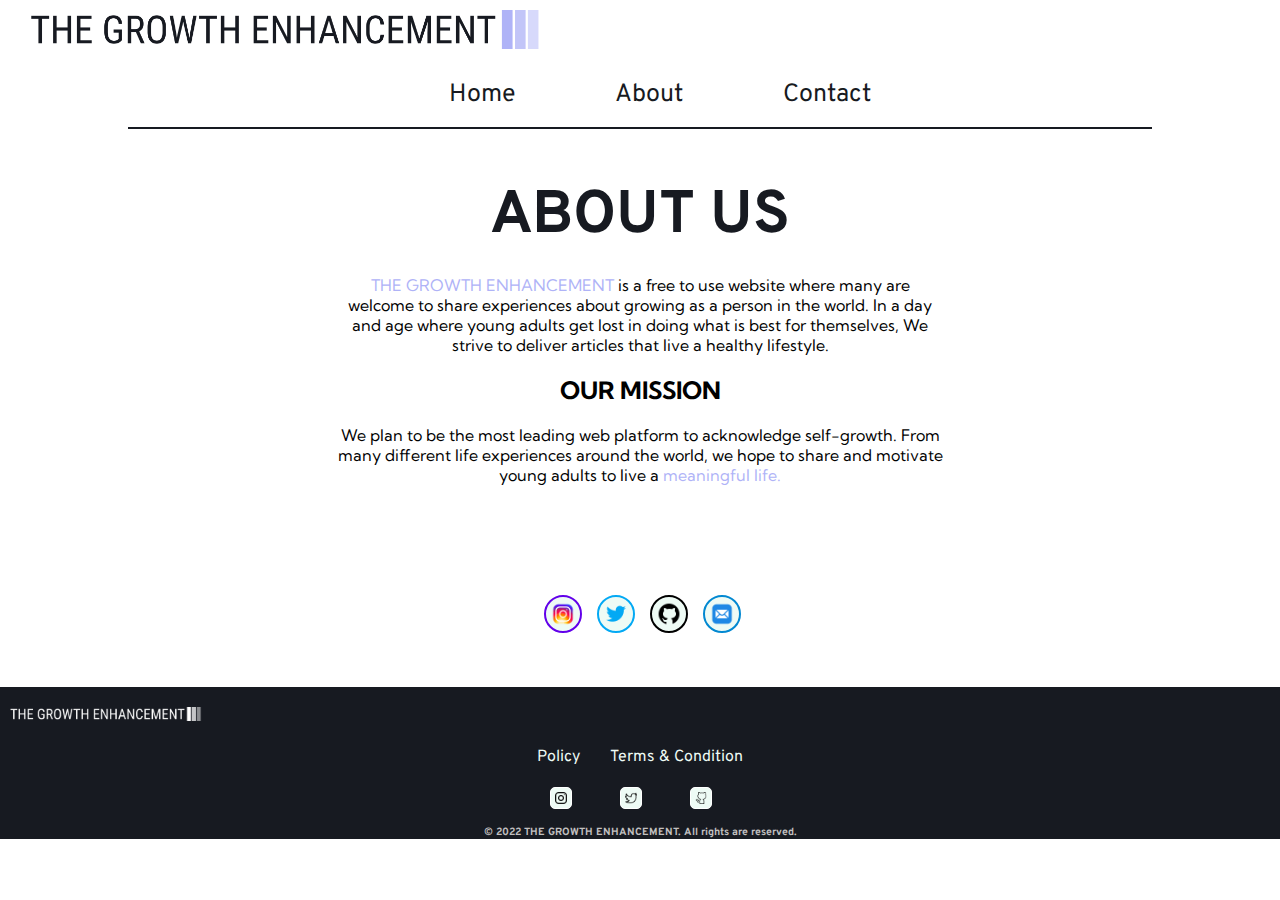
<file: about.html>
<!DOCTYPE html>
<html lang="en">
<head>
    <meta charset="UTF-8">
    <meta http-equiv="X-UA-Compatible" content="IE=edge">
    <meta name="viewport" content="width=device-width, initial-scale=1.0">
    <link rel="preconnect" href="https://fonts.googleapis.com">
    <link rel="preconnect" href="https://fonts.gstatic.com" crossorigin>
    <link href="https://fonts.googleapis.com/css2?family=Kumbh+Sans:wght@400;700&family=Overpass:wght@400;700&display=swap" rel="stylesheet">
    <link rel="stylesheet" type="text/css" href="css/about.css">

    <title>blogHomePage</title>
</head>
<body class="body">
    <!-- HEADER//NAVIGATION -->
    <header>
        
        <nav>
            <div  class="navigation">
                <img class="mainLogo" src="/pictures/Main-Logo.png"  onclick="homepage()">
                <ul class="ulList">
                    <li><a href="index.html">Home</a><hr class="hr"></li>
                    <li><a href="about.html">About</a><hr class="hr"></li>
                    <li><a href="contact.html">Contact</a><hr class="hr"></li>
                    <div class="socialLink">
                        
                        <div><a href="https://www.instagram.com/carl_pericles/" target="_blank"><img src="/pictures/instagramIcon.png" alt="instagramIcon"></a></div>
                        <div><a href="https://twitter.com/Pericles_Carl" target="_blank"><img src="/pictures/twitterIcon.png" alt="twitterIcon"></a></div>
                        <div><a href="https://github.com/CarlPericles18" target="_blank"><img src="/pictures/githubIcon.png" alt="githubIcon"></a></div>

                    </div>
                </ul> 
                <div class="mobileMenu">
                    <div class="bar"></div>
                    <div class="bar"></div>
                    <div class="bar"></div>
                </div> 


            </div> 
        </nav>
    </header>
    <header>
        <ul class="ulListDesktop">
            <li><a href="index.html">Home</a></li>
            <li><a href="about.html">About</a></li>
            <li><a href="contact.html">Contact</a></li>
        </ul>
        <div class="hr"></div> 
    </header>

    <!-- MAIN BODY -->
    <main>
        <div class="about-Header">
            <img class='about-usImg'src="/pictures/About-us.jpg" alt="aboutImg">
            <h1>ABOUT US</h1>
        </div>

        <div class="mainText">
            <p><span class="span1">THE GROWTH ENHANCEMENT</span> is a free
                to use website where many are welcome to share experiences about
                 growing as a person in the world. In a day and age where young adults get lost 
                 in doing what is best for themselves, We strive to deliver articles 
                 that live a healthy lifestyle.    
            </p>
        </div>
        <div class="mainText2">
        
        <h2>OUR MISSION</h2>
        <p>We plan to be the most leading web platform
            to acknowledge self-growth. From many different life experiences
           around the world, we hope to share
           and motivate young adults to live a <span class ='span2'>meaningful life. </span> </p>
        </div>
    </main>
    
<div class="contactSocialTwo">
    <div class="socialTwo">
        <div><a href="https://www.instagram.com/carl_pericles/" target="_blank"><img src="/pictures/icons-instagrampng.png" alt="instagramIcon"  id = "icon-Img1" ></a></div>
        <div><a href="https://twitter.com/Pericles_Carl" target="_blank"><img src="/pictures//icons-twitter.png" alt="twitterIcon" id = "icon-Img2"></a></div>
        <div><a href="https://github.com/CarlPericles18" target="_blank"><img src="/pictures/icons-github.png" alt="githubIcon" id = "icon-Img3"></a></div>
        <div><a href="mailto:carlpericles18@gmail.com" target="_blank"><img src="/pictures/gmailIcon.png" alt="mailIcon" id = "icon-Img4"></a></div>
    
    </div>
</div>
    












    <!-- FOOTER/INFORMATION TAB -->
    <footer>
        <div class="contactInfo">
            <div class="contactInfoTwo">
                    <div>
                        <img src="/pictures/Footer-Logo.png" alt="fOOTER-Logo" class="logoImgTwo">
                    </div>
        
                    <div class="terms">
                        <div><a href="#">Policy</a></div><div><a href="#">Terms & Condition</a></div>
                    </div>
                    
            </div>
            <div class="contactSocial">
                <div class="social">
                    <div><a href="https://www.instagram.com/carl_pericles/" target="_blank"><img src="/pictures/instagramIcon.png" alt="instagramIcon" class="iconImg"></a></div>
                    <div><a href="https://twitter.com/Pericles_Carl" target="_blank"><img src="/pictures/twitterIcon.png" alt="twitterIcon" class="iconImg"></a></div>
                    <div><a href="https://github.com/CarlPericles18" target="_blank"><img src="/pictures/githubIcon.png" alt="githubIcon" class="iconImg"></a></div>
                </div>
                    <div class="copyright">
                        <div><h3>© 2022 THE GROWTH ENHANCEMENT. All rights are reserved.</h3></div>
                    </div>
            </div>
        </div>
            
        





<!-- ICON CREDIT
<a href="https://www.flaticon.com/free-icons/linkedin" title="linkedin icons">Linkedin icons created by Smashicons - Flaticon</a>                
<a href="https://www.flaticon.com/free-icons/instagram" title="instagram icons">Instagram icons created by Freepik - Flaticon</a><a href="https://www.flaticon.com/free-icons/linkedin" title="linkedin icons">Linkedin icons created by Smashicons - Flaticon</a>
<a href="https://www.flaticon.com/free-icons/twitter" title="twitter icons">Twitter icons created by Freepik - Flaticon</a>     
<a href="https://www.flaticon.com/free-icons/github" title="github icons">Github icons created by pictogramer - Flaticon</a> -->
    </footer>
    <script src="js/about.js"></script>
</body>
</html>
</file>
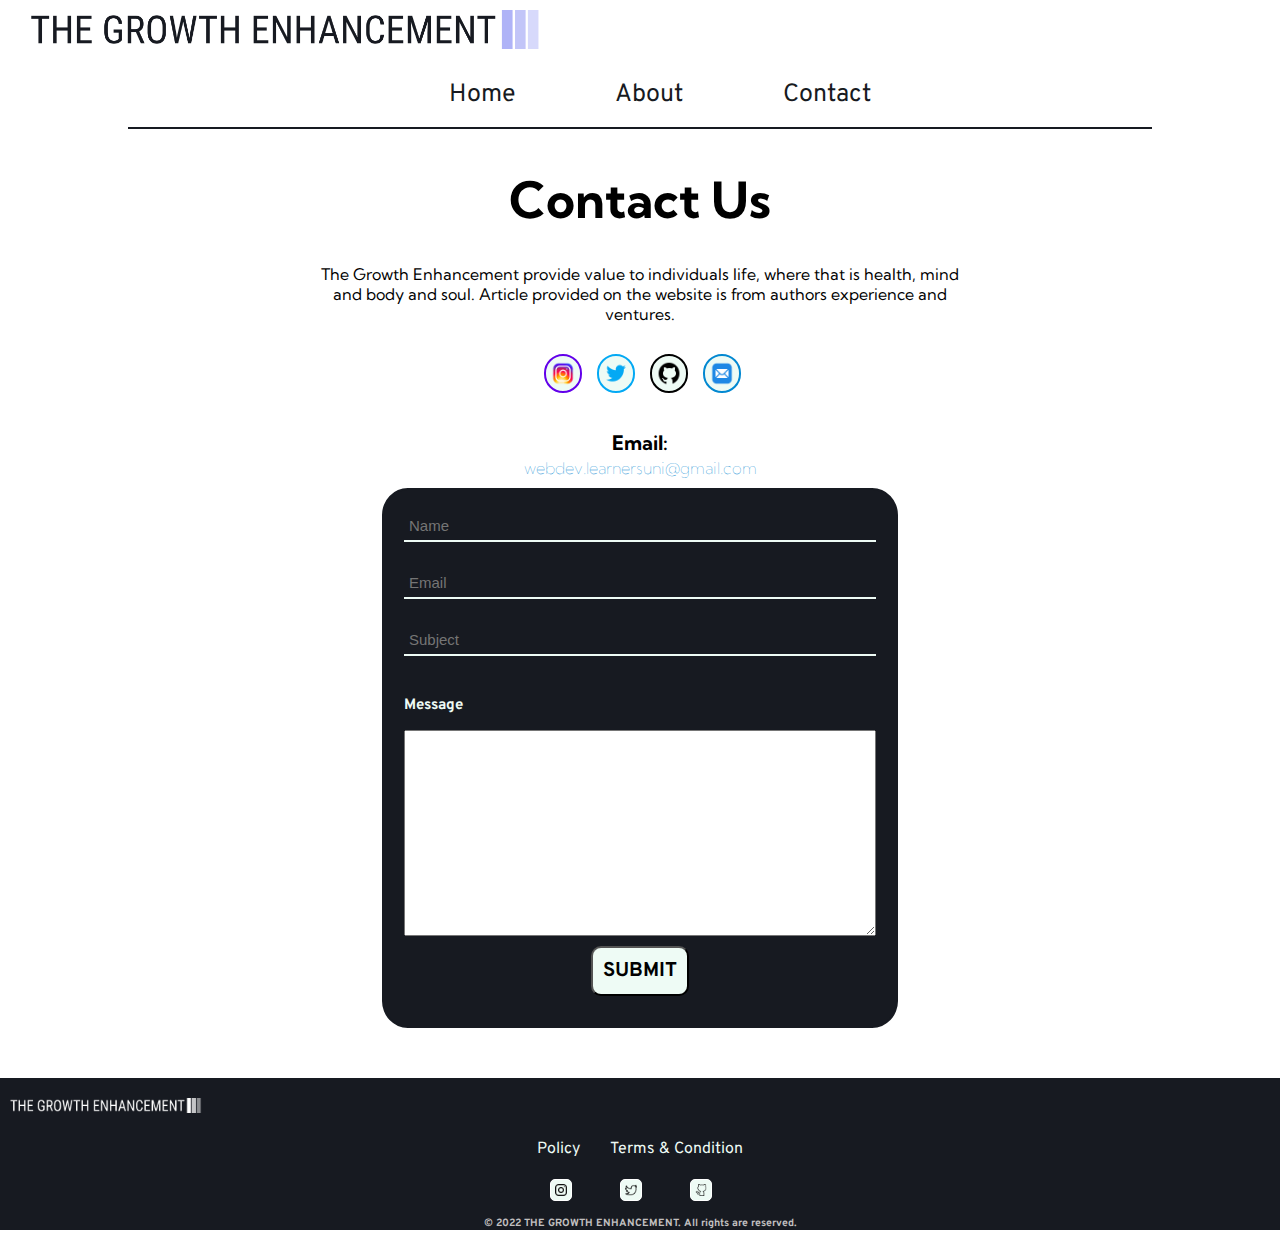
<file: contact.html>
<!DOCTYPE html>
<html lang="en">
<head>
    <meta charset="UTF-8">
    <meta http-equiv="X-UA-Compatible" content="IE=edge">
    <meta name="viewport" content="width=device-width, initial-scale=1.0">
    <link rel="preconnect" href="https://fonts.googleapis.com">
    <link rel="preconnect" href="https://fonts.gstatic.com" crossorigin>
    <link href="https://fonts.googleapis.com/css2?family=Kumbh+Sans:wght@400;700&family=Overpass:wght@400;700&display=swap" rel="stylesheet">
    <link rel="stylesheet" type="text/css" href="css/contact.css">

    <title>ContactUs-Page</title>
</head>
<body class="body">
    <!-- HEADER//NAVIGATION -->
    <header>
        
        <nav>
            <div  class="navigation">
                <img class="mainLogo" src="/pictures/Main-Logo.png" onclick="homepage()">
                <ul class="ulList">
                    <li><a href="index.html">Home</a><hr class="hr"></li>
                    <li><a href="about.html">About</a><hr class="hr"></li>
                    <li><a href="contact.html">Contact</a><hr class="hr"></li>
                    
                    <div class="socialLink">
                        
                        <div><a href="https://www.instagram.com/carl_pericles/" target="_blank"><img src="/pictures/instagramIcon.png" alt="instagramIcon"></a></div>
                        <div><a href="https://twitter.com/Pericles_Carl" target="_blank"><img src="/pictures/twitterIcon.png" alt="twitterIcon"></a></div>
                        <div><a href="https://github.com/CarlPericles18" target="_blank"><img src="/pictures/githubIcon.png" alt="githubIcon"></a></div>

                    </div>
                </ul> 
                <div class="mobileMenu">
                    <div class="bar"></div>
                    <div class="bar"></div>
                    <div class="bar"></div>
                </div> 


            </div> 
        </nav>
    </header>
    <header>
        <ul class="ulListDesktop">
            <li><a href="index.html">Home</a></li>
            <li><a href="about.html">About</a></li>
            <li><a href="contact.html">Contact</a></li>
        </ul>
        <div class="hr"></div> 
    </header>

    <!-- MAIN BODY -->
    <main>
  <h1 class="contactUs">Contact Us</h1>
  <p  class="contactPageIntro">The Growth Enhancement provide value to individuals life, where that is health, mind and body and soul.
    Article provided on the website is from authors experience and ventures.</p>
  
    <div class="contactSocialTwo">
    <div class="socialTwo">
        <div><a href="https://www.instagram.com/carl_pericles/" target="_blank"><img src="/pictures/icons-instagrampng.png" alt="instagramIcon"  id = "icon-Img1" ></a></div>
        <div><a href="https://twitter.com/Pericles_Carl" target="_blank"><img src="/pictures//icons-twitter.png" alt="twitterIcon" id = "icon-Img2"></a></div>
        <div><a href="https://github.com/CarlPericles18" target="_blank"><img src="/pictures/icons-github.png" alt="githubIcon" id = "icon-Img3"></a></div>
        <div><a href="mailto:carlpericles18@gmail.com" target="_blank"><img src="/pictures/gmailIcon.png" alt="mailIcon" id = "icon-Img4"></a></div>
    </div>
  </div>

  
     <h5>Email:</h5>
     <h4 class="email-Link"><a href="mailto:webdev.learnersuni@gmail.com" target="_blank">webdev.learnersuni@gmail.com</a></h4>

        <div class="contactInformation">
           
            <form class="form" action="https://formsubmit.co/webdev.learnersuni@gmail.com" method="POST">
                <input class="contactBox box1" type="text" placeholder="Name" name="name" required>
                <input class="contactBox box2" type="email" placeholder="Email" name="email" required>
                <input class="contactBox box3" type="text" placeholder="Subject" name="subject" required>
                <h3>Message</h3>
                <textarea  class ='box4 message'  rows="10" cols="40" type="text" name="message" required></textarea>
                <input type="hidden" name="_captcha" value="false">
                <input type="hidden" name="_next" value="https://thegrowthenhancement.com/thankYou.html">
                <div class="bttn">
                <button class="sub" type="submit">SUBMIT</button>
                </div>
            </form>
                
 
        </div>

    </main>















    <!-- FOOTER/INFORMATION TAB -->
    <footer>
        <div class="contactInfo">
            <div class="contactInfoTwo">
                    <div>
                        <img src="/pictures/Footer-Logo.png" alt="fOOTER-Logo" class="logoImgTwo">
                    </div>
        
                    <div class="terms">
                        <div><a href="#">Policy</a></div><div><a href="#">Terms & Condition</a></div>
                    </div>
                    
            </div>
            <div class="contactSocial">
                    <div class="social">
                        <div><a href="https://www.instagram.com/carl_pericles/" target="_blank"><img src="/pictures/instagramIcon.png" alt="instagramIcon" class="iconImg"></a></div>
                        <div><a href="https://twitter.com/Pericles_Carl" target="_blank"><img src="/pictures/twitterIcon.png" alt="twitterIcon" class="iconImg"></a></div>
                        <div><a href="https://github.com/CarlPericles18" target="_blank"><img src="/pictures/githubIcon.png" alt="githubIcon" class="iconImg"></a></div>
                    
                    </div>
                    <div class="copyright">
                        <div><h3>© 2022 THE GROWTH ENHANCEMENT. All rights are reserved.</h3></div>
                    </div>
            </div>
        </div>
            
        





        <!-- ICON CREDIT
        <a href="https://www.flaticon.com/free-icons/linkedin" title="linkedin icons">Linkedin icons created by Smashicons - Flaticon</a>                
        <a href="https://www.flaticon.com/free-icons/instagram" title="instagram icons">Instagram icons created by Freepik - Flaticon</a><a href="https://www.flaticon.com/free-icons/linkedin" title="linkedin icons">Linkedin icons created by Smashicons - Flaticon</a>
        <a href="https://www.flaticon.com/free-icons/twitter" title="twitter icons">Twitter icons created by Freepik - Flaticon</a>     
        <a href="https://www.flaticon.com/free-icons/github" title="github icons">Github icons created by pictogramer - Flaticon</a> -->
    </footer>
    <script src="js/contact.js"></script>
</body>
</html>
</file>
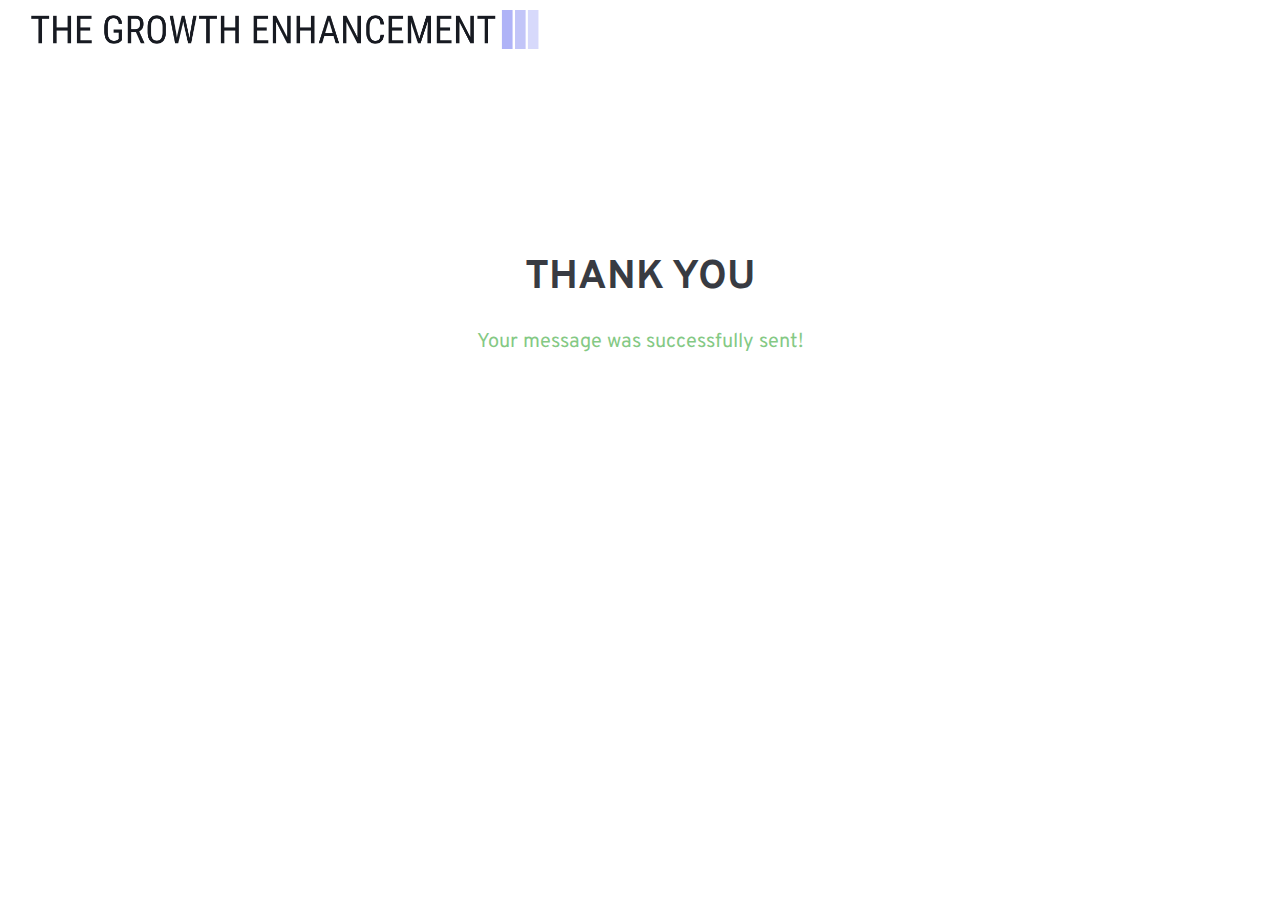
<file: thankYou.html>
<!DOCTYPE html>
<html lang="en">
<head>
    <meta charset="UTF-8">
    <meta http-equiv="X-UA-Compatible" content="IE=edge">
    <meta name="viewport" content="width=device-width, initial-scale=1.0">
    <link rel="preconnect" href="https://fonts.googleapis.com">
    <link rel="preconnect" href="https://fonts.gstatic.com" crossorigin>
    <link href="https://fonts.googleapis.com/css2?family=Kumbh+Sans:wght@400;700&family=Overpass:wght@400;700&display=swap" rel="stylesheet">
    <link rel="stylesheet" type="text/css" href="/css/thankYou.css">

    <title>Thank-you Page</title>
</head>

<body class="body">
    <!-- HEADER//NAVIGATION -->
    <header>
        
            <div  class="navigation">
                <img class="mainLogo" src="/pictures/Main-Logo.png" onclick="homepage()">
            </div>
    </header>
  
    <!-- MAIN -->
   <main class="main">
    <h1>THANK YOU</h1>
    <p>Your message was successfully sent!</p>
   </main>

    
    <script src="/js/thankYou.js"></script>
</body>
</html>
</file>
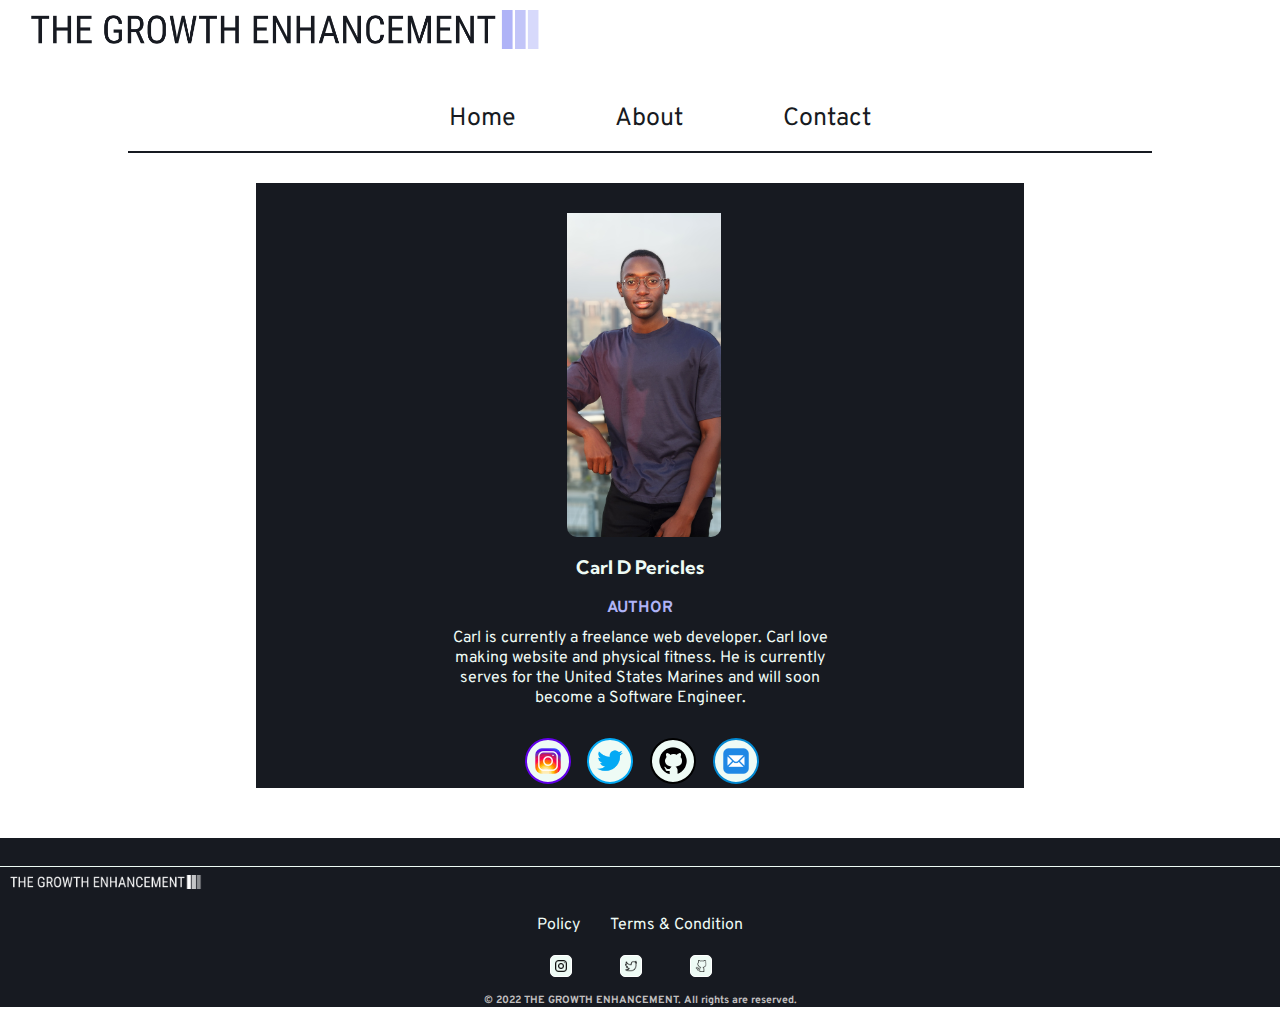
<file: authorList/author-CarlPericles.html>
<!DOCTYPE html>
<html lang="en">
<head>
    <meta charset="UTF-8">
    <meta http-equiv="X-UA-Compatible" content="IE=edge">
    <meta name="viewport" content="width=device-width, initial-scale=1.0">
    <link rel="preconnect" href="https://fonts.googleapis.com">
    <link rel="preconnect" href="https://fonts.gstatic.com" crossorigin>
    <link href="https://fonts.googleapis.com/css2?family=Kumbh+Sans:wght@400;700&family=Overpass:wght@400;700&display=swap" rel="stylesheet">
    <link rel="stylesheet" type="text/css" href="/authorList/authors.css">

    <title>blogHomePage</title>
</head>
<body class="body">
    <!-- HEADER//NAVIGATION -->
    <header>
    
        <nav>
            <div  class="navigation">
                <a href="/index.html"><img class="mainLogo" src="/pictures/Main-Logo.png"  onclick="homepage()"></a>
                <ul class="ulList">
                    <li><a href="/index.html">Home</a><hr class="hr"></li>
                    <li><a href="/about.html">About</a><hr class="hr"></li>
                    <li><a href="/contact.html">Contact</a><hr class="hr"></li>
                   
                
                    <div class="languageBtn" >English<img class="globeIcon" src="/pictures/GlobeIcon.png"></div>
                   
                   
                    <div class="socialLink">
                        
                        <div><a href="https://www.instagram.com/carl_pericles/" target="_blank"><img src="/pictures/instagramIcon.png" alt="instagramIcon"></a></div>
                        <div><a href="https://twitter.com/Pericles_Carl" target="_blank"><img src="/pictures/twitterIcon.png" alt="twitterIcon"></a></div>
                        <div><a href="https://github.com/CarlPericles18" target="_blank"><img src="/pictures/githubIcon.png" alt="githubIcon"></a></div>

                    </div>
                </ul> 
                <div class="mobileMenu">
                    <div class="bar"></div>
                    <div class="bar"></div>
                    <div class="bar"></div>
                </div> 


            </div> 
        </nav>
    </header>
    <header>
        <ul class="ulListDesktop">
            <li><a href="/index.html">Home</a></li>
            <li><a href="/about.html">About</a></li>
            <li><a href="/contact.html">Contact</a></li>
        </ul>
        <div class="hr"></div> 
    </header>

    <main class="main">
        <div class="auhtorDiv">
            <a href="/authorList/author-CarlPericles.html"><img src="/pictures/author-1.jpg" alt="articleImg" class="author-Image"></a>
            <h3 class="name"> </h3>
            <h4 class="authorTitle"></h4>
            <p  class="aboutAuthor"></p>
            
            <div class="contactSocialTwo">
                <div class="socialTwo">
                    <div><a href="https://www.instagram.com/carl_pericles/" target="_blank"><img src="/pictures/icons-instagrampng.png" alt="instagramIcon"  id = "icon-Img1" ></a></div>
                    <div><a href="https://twitter.com/Pericles_Carl" target="_blank"><img src="/pictures//icons-twitter.png" alt="twitterIcon" id = "icon-Img2"></a></div>
                    <div><a href="https://github.com/CarlPericles18" target="_blank"><img src="/pictures/icons-github.png" alt="githubIcon" id = "icon-Img3"></a></div>
                    <div><a href="mailto:carlpericles18@gmail.com" target="_blank"><img src="/pictures/gmailIcon.png" alt="mailIcon" id = "icon-Img4"></a></div>
                </div>
              </div>
        </div>

    </main>



     <!-- FOOTER/INFORMATION TAB -->
     <footer>
        <div class="contactInfo">
            <div class="contactInfoTwo">
                <hr>
                    <div>
                        <img src="/pictures/Footer-Logo.png" alt="fOOTER-Logo" class="logoImgTwo">
                    </div>
        
                    <div class="terms">
                        <div><a href="#">Policy</a></div><div><a href="#">Terms & Condition</a></div>
                    </div>
                    
            </div>
            <div class="contactSocial">
                <div class="social">
                    <div><a href="https://www.instagram.com/carl_pericles/" target="_blank"><img src="/pictures/instagramIcon.png" alt="instagramIcon" class="iconImg"></a></div>
                    <div><a href="https://twitter.com/Pericles_Carl" target="_blank"><img src="/pictures/twitterIcon.png" alt="twitterIcon" class="iconImg"></a></div>
                    <div><a href="https://github.com/CarlPericles18" target="_blank"><img src="/pictures/githubIcon.png" alt="githubIcon" class="iconImg"></a></div>
                </div>
                    <div class="copyright">
                        <div><h3>© 2022 THE GROWTH ENHANCEMENT. All rights are reserved.</h3></div>
                    </div>
            </div>
        </div>
            
        





<!-- ICON CREDIT
<a href="https://www.flaticon.com/free-icons/linkedin" title="linkedin icons">Linkedin icons created by Smashicons - Flaticon</a>                
<a href="https://www.flaticon.com/free-icons/instagram" title="instagram icons">Instagram icons created by Freepik - Flaticon</a><a href="https://www.flaticon.com/free-icons/linkedin" title="linkedin icons">Linkedin icons created by Smashicons - Flaticon</a>
<a href="https://www.flaticon.com/free-icons/twitter" title="twitter icons">Twitter icons created by Freepik - Flaticon</a>     
<a href="https://www.flaticon.com/free-icons/github" title="github icons">Github icons created by pictogramer - Flaticon</a> -->
    </footer>
    <script src="/authorList/authors.js"></script>
</body>
</html>
</file>
<file: css/about.css>
:root {
    --font-family:'Kumbh Sans', sans-serif;
    --font-familyTwo:'Overpass', sans-serif;
}

body{
    padding: 0%;
    margin: 0%;
}
.fixed{
    position: fixed;
}

/* NAVIGATION BAR */
.ulListDesktop{
    display: none;
}

.navigation{
    display: flex;
    flex-direction: column;
    font-family: var(--font-family);

}
.mainLogo{
    margin: 10px 0 0 0;
    width: 80%;
    height: auto;
    cursor: pointer;
}


.mobileMenu{
    display: block;
    position: absolute;
    right: 0;
    margin: 10px 10px 0 0 ;
    cursor: pointer;
}



 
.bar{
    background-color:#171A21 ;
    display: block;
    width: 35px;
    height:5px;
    margin: 5px auto;
    -webkit-transition: all 0.3s ease-in-out;
    transition: all 0.3s ease-in-out;
 }



.active .bar:nth-child(2){
    opacity: 0;
}
.active .bar:nth-child(1){
    transform: translateY(8px) rotate(45deg);
    background-color: #AFB3F7;
}
.active .bar:nth-child(3){
    transform: translateY(-12px) rotate(-45deg);
    background-color: #AFB3F7;

}



.ulList{
    font-size: 23px;
    display: flex;
    flex-direction: column;
    gap: 30px;
    padding-top: 30px;
    background-color: #171A21;
    text-align: left;
    top: 50px;
    width: 100%;
    height: 100%;
    transition: 0.7s;
    right: 600px;
    position: absolute;
}
.active{
    right:0;    
    transition: 0.7s;
}
.ulList li{
    list-style-type: none;
    padding: 0 0 0 30px;

}

.ulList li a{
    text-decoration: none;
    color: #AFB3F7;
    font-weight: bold;
}
.ulList li a:hover{
    color:  #EEFBF5;
}





hr {
    background:#EEFBF5 ;
    height: 1px;
    border: 0px;

}


.languageBtn{
    cursor: pointer;
    color: #EEFBF5;
    text-align: center;
    margin-top: 220px;

}
.socialLink{
    display: flex;
    width: 30%;
    justify-content: center;
    margin: 0 auto 0 auto;

}
.socialLink img{
    cursor: pointer;
    border: 1px solid #EEFBF5;
    border-radius: 10%;
    background-color: #EEFBF5;
    padding: 4px;
    width: 40%;
}

/* MAIN IMG */
.about-usImg{
    width: 100%;
    height: auto;
}

.about-Header{
    margin-top: 50px;

}
.about-Header h1{
    font-family: var(--font-familyTwo);
    font-size: 60px;
    color:#171A21;
    margin-top: -190px;
    margin-left: 20%;
}

.mainText{
    text-align: center;
    margin: 20px 50px;
    font-family: var(--font-family);
}
.span1{
    color: #AFB3F7;
}

.mainText2{
    text-align: center;
    margin: 60px 50px;
    font-family: var(--font-family);
}
.span2{
    color: #AFB3F7;
}


/* Links */
.socialTwo{
    display: flex;
    flex-direction: row;
    width: 50%;
    margin: 20px auto 0 auto;
    justify-content: center;
    gap: 20px;

}
.socialTwo img{
    border: 1px solid white;
    background-color: #EEFBF5;
    border-radius: 5px;
    width: 80%;
    padding: 4px;
    height: auto;
    cursor: pointer;

}

#icon-Img1{
    border: 2px solid 
    #6200ea;
    border-radius: 100%;
}
#icon-Img2{
    border: 2px solid #03a9f4;
    border-radius: 100%;
   
}

#icon-Img3{
    border: 2px solid #000000;
    border-radius: 100%;
   
}
#icon-Img4{
    border: 2px solid #0288d1;
    border-radius: 100%;
}






























/* FOOTER */

.contactInfo{
    background-color: #171A21;
    position: relative;
    margin-top:20%;
    font-family: var(--font-familyTwo);
}
.contactInfoTwo img{
    width:45%;
    height: auto;
    margin: 10px 0 0 10px;
    
}
.terms {
    margin-top: 20px;
    text-align: center;
    display: flex;
    justify-content: center;
    gap: 30px;
}
.terms a{
    color: #EEFBF5;
    text-decoration: none;

}
.social{
    display: flex;
    flex-direction: row;
    width: 45%;
    margin: 20px auto 0 auto;
    justify-content: center;
    gap: 30px;

}
.social img{
    border: 1px solid white;
    background-color: #EEFBF5;
    border-radius: 5px;
    width: 30%;
    padding: 4px;
    height: auto;
    cursor: pointer;
}
  .copyright{
    color: rgb(194, 192, 192);
    bottom: 0px;
    font-size: 9px;
    text-align: center;
}







@media only screen and (min-width: 600px) {
    .about-usImg{
        display: none;
    }
    .about-Header h1{
        margin: 50px auto 0 auto;
        text-align: center;
        
    }
    .mainLogo{
        width: 40%;
        margin: 10px 100% 0 30px;
     }
  
    .mobileMenu{
       display: none;
    }
   
    .ulList{
       display: none;
    }
    .ulListDesktop{
       margin-top: 30px;
       display: flex;
       flex-direction: row;
       justify-content: center;
       gap: 100px;
       font-family: var(--font-familyTwo);
   }
   .hr{
       background-color: #171A21;
       padding: 1px;
       margin: 0 10% 0 10%;

   }
   .ulListDesktop a{
    color: #171A21;
    text-decoration: none;
    font-size: 25px;
    }
   .ulListDesktop a:hover{
       color: #AFB3F7;
       text-decoration: none;
       font-size: 25px;
   }
   .ulListDesktop li{
    list-style-type: none;
    }  
    .mainText p{
        width: 50%;
        margin: 0 auto 0 auto;
    }
    .mainText2{
        width: 50%;
        margin: 0 auto 0 auto;
    }
 
   /* FOOTER */

.contactInfo{
   background-color: #171A21;
   position: relative;
   margin-top: 50px;
   padding-top: 20px;
   font-family: var(--font-familyTwo);
}
.contactInfoTwo img{
   width: 30%;
   margin: 0 0 0 10px;
}

.social{
   width: 20%;
}
 .contactInfo{
    background-color: #171A21;
    position: relative;
    margin-top: 50px;
    padding-top: 20px;
    font-family: var(--font-familyTwo);
}

.social{
    width: 20%;
}
.socialTwo{
    width: 30%;
    margin-top: 110px;
}












}

@media only screen and (min-width: 1200px) {
    .contactInfoTwo img{
        width: 15%;
        border: 1p solid red;
        margin: 0 0 0 10px;
     }
     .social{
        display: flex;
        flex-direction: row;
        width: 14%;
        margin: 20px auto 0 auto;
        justify-content: center;
        gap: 30px;
    
    }
    .socialTwo{
        width: 15%;
    }
}
</file>
<file: css/contact.css>
:root {
    --font-family:'Kumbh Sans', sans-serif;
    --font-familyTwo:'Overpass', sans-serif;
}

body{
    padding: 0%;
    margin: 0%;
}
.fixed{
    position: fixed;
}

/* NAVIGATION BAR */
.navigation{
    display: flex;
    flex-direction: column;
    font-family: var(--font-family);

}
.mainLogo{
    margin: 10px 0 0 0;
    width: 80%;
    height: auto;
    cursor: pointer;

}



.mobileMenu{
    display: block;
    position: absolute;
    right: 0;
    margin: 10px 20px 0 0 ;
    cursor: pointer;
}



 
 
.bar{
    background-color:#171A21 ;
    display: block;
    width: 35px;
    height:5px;
    margin: 5px auto;
    -webkit-transition: all 0.3s ease-in-out;
    transition: all 0.3s ease-in-out;
 }



.active .bar:nth-child(2){
    opacity: 0;
}
.active .bar:nth-child(1){
    transform: translateY(8px) rotate(45deg);
    background-color: #AFB3F7;
}
.active .bar:nth-child(3){
    transform: translateY(-12px) rotate(-45deg);
    background-color: #AFB3F7;

}



.ulList{
    font-size: 23px;
    display: flex;
    flex-direction: column;
    gap: 30px;
    padding-top: 30px;
    background-color: #171A21;
    text-align: left;
    top: 50px;
    width: 100%;
    height: 100%;
    transition: 0.7s;
    right: 510px;
    position: absolute;
}
.active{
    right:0;    
    transition: 0.7s;
}
.ulList li{
    list-style-type: none;
    padding: 0 0 0 30px;

}

.ulList li a{
    text-decoration: none;
    color: #AFB3F7;
    font-weight: bold;
}
.ulList li a:hover{
    color:  #EEFBF5;
}
.lang{
    opacity: 0;

}
.langActive{
    border: 1px solid #EEFBF5;
    color:#171A21;
    font-weight: bold;
    display: flex;
    flex-direction: column;
    justify-content: center;
    background-color: #EEFBF5;
    margin: 0 auto 0 auto;
    padding: 20px;
    border-radius: 10px;
    gap: 20px; 
    transition: 0.3s ease-out; 
    opacity: 1;
}
.language{
    transition: 0.2s ease-in-out;
    cursor: pointer;
}
.language:hover{
    color: #AFB3F7;
}
hr {
    background:#EEFBF5 ;
    height: 1px;
    border: 0px;

}
.languageBtn{
    cursor: pointer;
    color: #EEFBF5;
    text-align: center;

}
.socialLink{
    display: flex;
    width: 30%;
    justify-content: center;
    margin: 0 auto 0 auto;

}
.socialLink img{
    cursor: pointer;
    border: 1px solid #EEFBF5;
    border-radius: 10%;
    background-color: #EEFBF5;
    padding: 4px;
    width: 40%;
}


/* MAIN */
main{
    font-family: var(--font-family);
}
main h1{
    text-align: center;
    margin-top: 40px;
    color: #000000;
}
.socialTwo{
    display: flex;
    flex-direction: row;
    width: 50%;
    margin: 20px auto 0 auto;
    justify-content: center;
    gap: 20px;

}
.socialTwo img{
    border: 1px solid white;
    background-color: #EEFBF5;
    border-radius: 5px;
    width: 80%;
    padding: 4px;
    height: auto;
    cursor: pointer;

}


#icon-Img1{
    border: 2px solid 
    #6200ea;
    border-radius: 100%;
}
#icon-Img2{
    border: 2px solid #03a9f4;
    border-radius: 100%;
   
}

#icon-Img3{
    border: 2px solid #000000;
    border-radius: 100%;
   
}
#icon-Img4{
    border: 2px solid #0288d1;
    border-radius: 100%;
    
}

/* PARA AND EMAIL LINK */
.contactPageIntro{
    text-align: center;
    margin: 20px 20px 0 20px;
}
h5{
    font-size: 20PX;
    text-align: center;

}
.email-Link{
    font-weight: 100;
    text-align: center;
    margin: -30px 0 0 0;
}
.email-Link a{
    text-decoration: none;
    color:#0288d1;

}


/* FORM INPUTS */

.contactInformation{
    width: 80%;
    margin: 30px 50px 0 50px;
    background:#171A21;
    border: 2px solid #171A21;
    border-radius: 5%;

}
.form{
    display:  flex;
    justify-content: center;
    flex-direction: column;
    padding: 20px;
    color:#EEFBF5;
}
.form h3{
    font-family: var(--font-familyTwo);
    font-size: 15px;
    margin-bottom:15px ;
}


.contactBox{
    padding: 5px;
    margin-bottom:25px ;
    background-color: transparent;
    font-size: 15px;
    text-align: left;
    border: 0px solid #EEFBF5;
    border-width: 0 0 2px;
    height: 20px;
    width: auto;
    color: white;
}
.contactBox:-webkit-autofill,
input:-webkit-autofill:hover,
input:-webkit-autofill:focus,
input:-webkit-autofill:active {
    transition:5000s ease-in-out 0s;
}
.contactBox:focus{
    outline: none;
}

textarea {
    font-family: inherit;
    font-size: inherit;
    resize:vertical;
    font-family: var(--font-family);

 }

/* FORM SUBMIT BTN */
.bttn{
    text-align: center;
    margin-bottom: 10px;
}
.sub{
    cursor: pointer;
    font-family: var(--font-familyTwo);
    padding: 10px;
    margin-top:10px ;
    font-size: 20px;
    border-radius: 10px;
    font-weight:bold;
    background-color: #EEFBF5;
    color: #000000;
    transition: 0.2s ease-in-out;
}
.sub:hover{
    background-color: #AFB3F7;
}

























/* FOOTER */

.contactInfo{
    background-color: #171A21;
    position: relative;
    margin-top:20%;
    font-family: var(--font-familyTwo);
}
.contactInfoTwo img{
    width: 50%;
    height: auto;
    
}
.terms {
    margin-top: 20px;
    text-align: center;
    display: flex;
    justify-content: center;
    gap: 30px;
}
.terms a{
    color: #EEFBF5;
    text-decoration: none;

}
.social{
    display: flex;
    flex-direction: row;
    width: 45%;
    margin: 20px auto 0 auto;
    justify-content: center;
    gap: 15px;

}
.social img{
    border: 1px solid white;
    background-color: #EEFBF5;
    border-radius: 5px;
    width: 30%;
    padding: 4px;
    height: auto;
    cursor: pointer;
}
  
  .copyright{
    color: rgb(194, 192, 192);
    bottom: 0px;
    font-size: 9px;
    text-align: center;
}
.iconImgMail{
    width: 50%;
}
:root {
    --font-family:'Kumbh Sans', sans-serif;
    --font-familyTwo:'Overpass', sans-serif;
}

body{
    padding: 0%;
    margin: 0%;
}
.fixed{
    position: fixed;
}

/* NAVIGATION BAR */
.ulListDesktop{
    display: none;
}

.navigation{
    display: flex;
    flex-direction: column;
    font-family: var(--font-family);

}
.mainLogo{
    margin: 10px 0 0 0;
    width: 80%;
    height: auto;
    cursor: pointer;
}


.mobileMenu{
    display: block;
    position: absolute;
    right: 0;
    margin: 10px 30px 0 0 ;
    cursor: pointer;
}



 
.bar{
    background-color:#171A21 ;
    display: block;
    width: 35px;
    height:5px;
    margin: 5px auto;
    -webkit-transition: all 0.3s ease-in-out;
    transition: all 0.3s ease-in-out;
 }



.active .bar:nth-child(2){
    opacity: 0;
}
.active .bar:nth-child(1){
    transform: translateY(8px) rotate(45deg);
    background-color: #AFB3F7;
}
.active .bar:nth-child(3){
    transform: translateY(-12px) rotate(-45deg);
    background-color: #AFB3F7;

}



.ulList{
    font-size: 23px;
    display: flex;
    flex-direction: column;
    gap: 30px;
    padding-top: 30px;
    background-color: #171A21;
    text-align: left;
    top: 50px;
    width: 100%;
    height: 100%;
    transition: 0.7s;
    right: 600px;
    position: absolute;
}
.active{
    right:0;    
    transition: 0.7s;
}
.ulList li{
    list-style-type: none;
    padding: 0 0 0 30px;

}

.ulList li a{
    text-decoration: none;
    color: #AFB3F7;
    font-weight: bold;
}
.ulList li a:hover{
    color:  #EEFBF5;
}





hr {
    background:#EEFBF5 ;
    height: 1px;
    border: 0px;

}


.languageBtn{
    cursor: pointer;
    color: #EEFBF5;
    text-align: center;
    margin-top: 220px;

}
.socialLink{
    display: flex;
    width: 30%;
    justify-content: center;
    margin: 0 auto 0 auto;

}
.socialLink img{
    cursor: pointer;
    border: 1px solid #EEFBF5;
    border-radius: 10%;
    background-color: #EEFBF5;
    padding: 4px;
    width: 40%;
}

/* MAIN IMG */
.about-usImg{
    width: 100%;
    height: auto;
}

.about-Header{
    margin-top: 50px;

}
.about-Header h1{
    font-family: var(--font-familyTwo);
    font-size: 60px;
    color:#171A21;
    margin-top: -190px;
    margin-left: 20%;
}

.mainText{
    text-align: center;
    margin: 20px 50px;
    font-family: var(--font-family);
}
.span1{
    color: #AFB3F7;
}

.mainText2{
    text-align: center;
    margin: 60px 50px;
    font-family: var(--font-family);
}
.span2{
    color: #AFB3F7;
}

































/* FOOTER */

.contactInfo{
    background-color: #171A21;
    position: relative;
    margin-top:20%;
    font-family: var(--font-familyTwo);
}
.contactInfoTwo img{
    width:45%;
    height: auto;
    margin: 10px 0 0 10px;
    
}
.terms {
    margin-top: 20px;
    text-align: center;
    display: flex;
    justify-content: center;
    gap: 30px;
}
.terms a{
    color: #EEFBF5;
    text-decoration: none;

}
.social{
    display: flex;
    flex-direction: row;
    width: 45%;
    margin: 20px auto 0 auto;
    justify-content: center;
    gap: 30px;

}
.social img{
    border: 1px solid white;
    background-color: #EEFBF5;
    border-radius: 5px;
    width: 30%;
    padding: 4px;
    height: auto;
    cursor: pointer;
}
  .copyright{
    color: rgb(194, 192, 192);
    bottom: 0px;
    font-size: 9px;
    text-align: center;
}







@media only screen and (min-width: 600px) {
    .mainLogo{
        width: 40%;
        margin: 10px 100% 0 30px;
     }
  
    .mobileMenu{
       display: none;
    }
   
    .ulList{
       display: none;
    }
    .ulListDesktop{
       margin-top: 30px;
       display: flex;
       flex-direction: row;
       justify-content: center;
       gap: 100px;
       font-family: var(--font-familyTwo);
   }
   .hr{
       background-color: #171A21;
       padding: 1px;
       margin: 0 10% 0 10%;

   }
   .ulListDesktop a{
    color: #171A21;
    text-decoration: none;
    font-size: 25px;
    }
   .ulListDesktop a:hover{
       color: #AFB3F7;
       text-decoration: none;
       font-size: 25px;
   }
   .ulListDesktop li{
    list-style-type: none;
    }  
    .mainText p{
        width: 50%;
        margin: 0 auto 0 auto;
    }
  
    .contactUs{
    font-size: 50px;
    }
    .contactPageIntro{
        width: 50%;
        margin: 10px auto 0 auto;
    }
   /* FOOTER */

.contactInfo{
   background-color: #171A21;
   position: relative;
   margin-top: 50px;
   padding-top: 20px;
   font-family: var(--font-familyTwo);
}

.social{
   width: 20%;
}
 .contactInfo{
    background-color: #171A21;
    position: relative;
    margin-top: 50px;
    padding-top: 20px;
    font-family: var(--font-familyTwo);
}

.social{
    width: 20%;
}
.socialTwo{
    width: 30%;
    margin-top: 30px;
}

.contactInformation{
    width:50%;
    margin: 10px auto 0 auto;
}










}

@media only screen and (min-width: 1200px) {
    .contactInfoTwo img{
        width: 15%;
        border: 1p solid red;
        margin: 0 0 0 10px;
     }
     .social{
        display: flex;
        flex-direction: row;
        width: 14%;
        margin: 20px auto 0 auto;
        justify-content: center;
        gap: 30px;
    
    }
    .socialTwo{
        width: 15%;
    }
    .contactInformation{
        width:40%;
        margin: 10px auto 0 auto;
    }
}
</file>
<file: css/thankYou.css>
:root {
    --font-family:'Kumbh Sans', sans-serif;
    --font-familyTwo:'Overpass', sans-serif;
}

body{
    padding: 0%;
    margin: 0%;
}


/* NAVIGATION BAR */

.mainLogo{
    margin: 10px 0 0 0;
    width: 80%;
    height: auto;
    cursor: pointer;

}

.main{
    font-family: var(--font-familyTwo);
    text-align: center;
}
.main h1{
    color: rgb(56, 59, 66) ;
}
.main p{
    color: rgb(132, 201, 132);

}




@media only screen and (min-width: 600px) {
    .mainLogo{
        width: 40%;
        margin: 10px 0 0 30px;
     }
     .main{
        font-family: var(--font-familyTwo);
        text-align: center;
        margin-top: 200px;
        font-size: 20px;
    
    }
    }
</file>
<file: authorList/authors.css>
:root {
    --font-family:'Kumbh Sans', sans-serif;
    --font-familyTwo:'Overpass', sans-serif;
}

body{
    padding: 0%;
    margin: 0%;
}
.fixed{
    position: fixed;
}

/* NAVIGATION BAR */
.navigation{
    display: flex;
    flex-direction: column;
    font-family: var(--font-family);
    padding-bottom:20px ;
}
.mainLogo{
    margin: 10px 0 0 0;
    width: 80%;
    height: auto;
    cursor: pointer;
}


.mobileMenu{
    display: block;
    position: absolute;
    right: 0;
    margin: 10px 10px 0 0 ;
    cursor: pointer;
}



 
.bar{
    background-color:#171A21 ;
    display: block;
    width: 35px;
    height:5px;
    margin: 5px auto;
    -webkit-transition: all 0.3s ease-in-out;
    transition: all 0.3s ease-in-out;
 }



.active .bar:nth-child(2){
    opacity: 0;
}
.active .bar:nth-child(1){
    transform: translateY(8px) rotate(45deg);
    background-color: #171A21;
}
.active .bar:nth-child(3){
    transform: translateY(-12px) rotate(-45deg);
    background-color: #171A21;

}



.ulList{
    font-size: 23px;
    display: flex;
    flex-direction: column;
    gap: 30px;
    padding-top: 30px;
    background-color: #171A21;
    text-align: left;
    top: 37px;
    width: 100%;
    height: 100%;
    transition: 0.7s;
    right: 600px;
    position: absolute;
}
.active{
    right:0;    
    transition: 0.7s;
}
.ulList li{
    list-style-type: none;
    padding: 0 0 0 30px;

}

.ulList li a{
    text-decoration: none;
    color: #AFB3F7;
    font-weight: bold;
}
.ulList li a:hover{
    color:  #EEFBF5;
}




hr {
    background:#EEFBF5 ;
    height: 1px;
    border: 0px;

}
.languageBtn{
    cursor: pointer;
    color: #EEFBF5;
    text-align: center;
    margin-top: 220px;

}
.socialLink{
    display: flex;
    width: 30%;
    justify-content: center;
    margin: 0 auto 0 auto;

}
.socialLink img{
    cursor: pointer;
    border: 1px solid #EEFBF5;
    border-radius: 10%;
    background-color: #EEFBF5;
    padding: 4px;
    width: 40%;
}

/* MAIN */

.auhtorDiv{
    background-color: #171A21;
}
.name{
    color: #EEFBF5;
    font-family: var(--font-family);
    text-align: center;
}
.authorTitle{
    color: #AFB3F7;
    text-align: center;
    font-family: var(--font-familyTwo);
    margin: 0;
}
.aboutAuthor{
    color: #EEFBF5;
    font-family: var(--font-familyTwo);
    text-align: center;
    margin: 10px 30px ;
}
.author-Image{
    display: flex;
    justify-content: center;
    margin: 20px auto 0 25%;
    padding-top: 30px;
    height: auto;
    width: 50%;
    border-radius: 10px;
}
.author-name{
    font-family: var(--font-family);
    margin: 0 0 0 10px;
    font-size: 10px;
    font-weight: 100;
}

/* SocialMEDIA*/
.socialTwo{
    display: flex;
    flex-direction: row;
    width: 50%;
    margin: 20px auto 0 auto;
    justify-content: center;
    gap: 20px;

}
.socialTwo img{
    border: 1px solid white;
    background-color: #EEFBF5;
    border-radius: 5px;
    width: 80%;
    padding: 4px;
    height: auto;
    cursor: pointer;

}

#icon-Img1{
    border: 2px solid 
    #6200ea;
    border-radius: 100%;
}
#icon-Img2{
    border: 2px solid #03a9f4;
    border-radius: 100%;
   
}

#icon-Img3{
    border: 2px solid #000000;
    border-radius: 100%;
   
}
#icon-Img4{
    border: 2px solid #0288d1;
    border-radius: 100%;
}


.ulListDesktop{
    display: none;
}

/* FOOTER */

.contactInfo{
    background-color: #171A21;
    position: relative;
    margin-top: 0;
    padding-top: 20px;
    font-family: var(--font-familyTwo);
}
.contactInfoTwo img{
    width: 50%;
    height: auto;
    
}
.terms {
    margin-top: 20px;
    text-align: center;
    display: flex;
    justify-content: center;
    gap: 30px;
}
.terms a{
    color: #EEFBF5;
    text-decoration: none;

}
.social{
    display: flex;
    flex-direction: row;
    width: 45%;
    margin: 20px auto 0 auto;
    justify-content: center;
    gap: 15px;

}
.social img{
    border: 1px solid white;
    background-color: #EEFBF5;
    border-radius: 5px;
    width: 30%;
    padding: 4px;
    height: auto;
    cursor: pointer;
}
  .copyright{
    color: rgb(194, 192, 192);
    bottom: 0px;
    font-size: 9px;
    text-align: center;
}



@media only screen and (min-width: 600px) {
    .mainLogo{
        width: 40%;
        margin: 10px 100% 0 30px;
     }
  
    .mobileMenu{
       display: none;
    }
   
    .ulList{
       display: none;
    }
    .ulListDesktop{
       margin-top: 30px;
       display: flex;
       flex-direction: row;
       justify-content: center;
       gap: 100px;
       font-family: var(--font-familyTwo);
   }
   .hr{
       background-color: #171A21;
       padding: 1px;
       margin: 0 10% 0 10%;

   }
   .ulListDesktop a{
    color: #171A21;
    text-decoration: none;
    font-size: 25px;
    }
   .ulListDesktop a:hover{
       color: #AFB3F7;
       text-decoration: none;
       font-size: 25px;
   }
   .ulListDesktop li{
    list-style-type: none;
    } 
    .main{
        width: 60%;
        margin: 30px auto 30px 20%;   
    }
    .author-Image{
        width: 20%;
        margin: 0 auto 0 40.5%;
    }
   .aboutAuthor{
    width: 50%;
    margin: 10px auto 0 auto;
   }
 
   /* FOOTER */

.contactInfo{
   background-color: #171A21;
   position: relative;
   margin-top: 50px;
   padding-top: 20px;
   font-family: var(--font-familyTwo);
}

.social{
   width: 20%;
}
 .contactInfo{
    background-color: #171A21;
    position: relative;
    margin-top: 50px;
    padding-top: 20px;
    font-family: var(--font-familyTwo);
}

.social{
    width: 20%;
}
.socialTwo{
    width: 30%;
    margin-top: 30px;
}







}

@media only screen and (min-width: 1200px) {
    .contactInfoTwo img{
        width: 15%;
        border: 1p solid red;
        margin: 0 0 0 10px;
     }
     .social{
        display: flex;
        flex-direction: row;
        width: 14%;
        margin: 20px auto 0 auto;
        justify-content: center;
        gap: 30px;
    
    }
   
}
</file>
